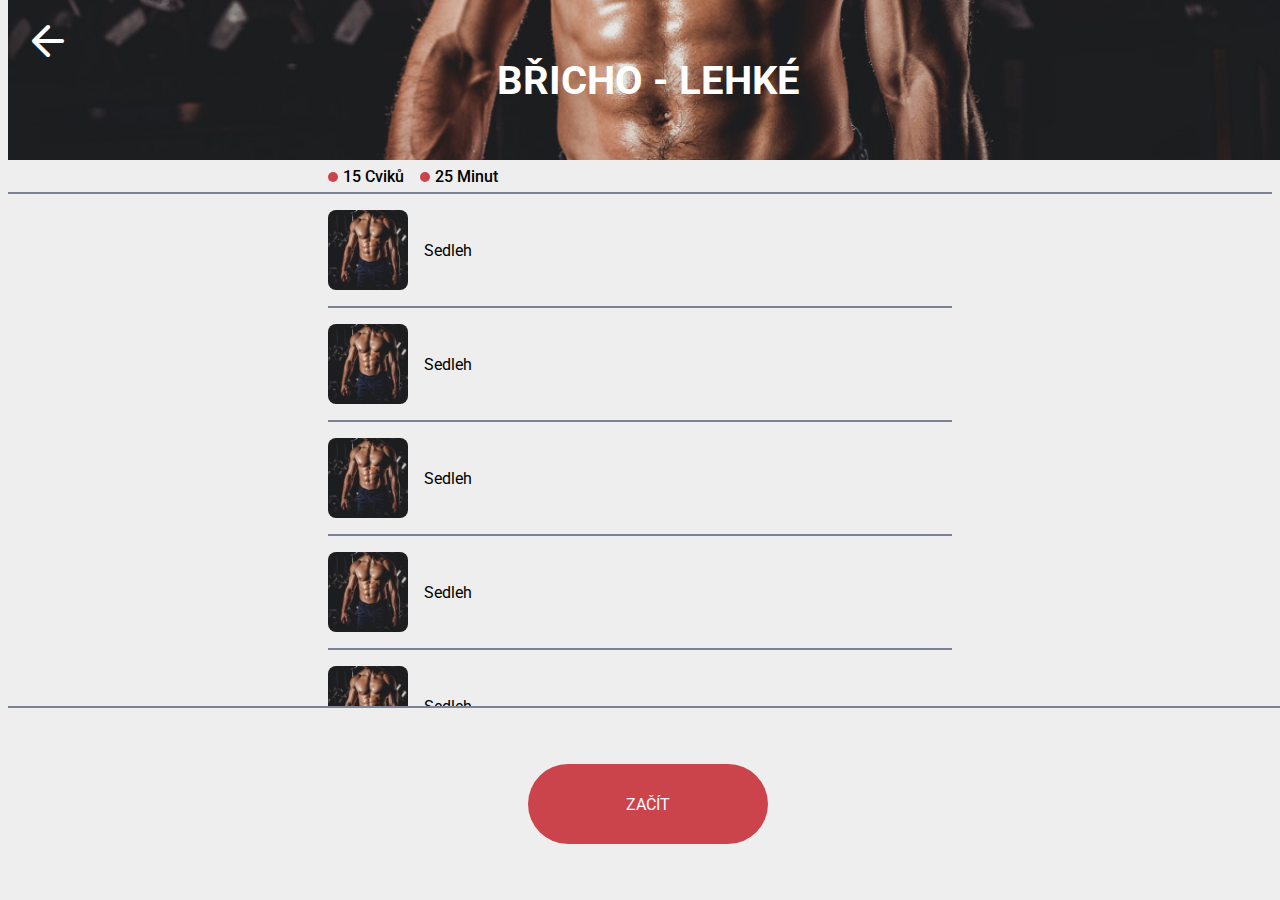
<file: Workout/Bricho_Lehke.html>
<!DOCTYPE html>
<html lang="en">

<head>
    <meta charset="UTF-8">
    <meta name="viewport" content="width=device-width, initial-scale=1.0">
    <link rel="stylesheet" href="https://necolas.github.io/normalize.css/8.0.1/normalize.css">
    <link rel="stylesheet" href="./style/style.css">
    <link rel="stylesheet" href="./style/app.css">
    <link rel="shortcut icon" href="./img/favicon.png" type="image/x-icon">
    <title>Břicho lehké</title>
</head>

<body>
    <div id="uvod">
        <div class="background">
            <a href="./index.html"><span class="icon-arrow-left"></span></a>
            <div>
                <img src="./img/abs.jpg" alt="6 pack">
                <h1>BŘICHO - LEHKÉ</h1>
            </div>
        </div>
        <div id="info">
            <p>15 Cviků</p>
            <p>25 Minut</p>
        </div>
        <ul id="contentSectionID"></ul>
        <ul id="seznam">
            <li>
                <figure>
                    <div><img src="./img/abs.jpg" alt=""></div>
                    <figcaption>Sedleh</figcaption>
                </figure>

            </li>
            <li>
                <figure>
                    <div><img src="./img/abs.jpg" alt=""></div>
                    <figcaption>Sedleh</figcaption>
                </figure>

            </li>
            <li>
                <figure>
                    <div><img src="./img/abs.jpg" alt=""></div>
                    <figcaption>Sedleh</figcaption>
                </figure>

            </li>
            <li>
                <figure>
                    <div><img src="./img/abs.jpg" alt=""></div>
                    <figcaption>Sedleh</figcaption>
                </figure>

            </li>
            <li>
                <figure>
                    <div><img src="./img/abs.jpg" alt=""></div>
                    <figcaption>Sedleh</figcaption>
                </figure>

            </li>
            <li>
                <figure>
                    <div><img src="./img/abs.jpg" alt=""></div>
                    <figcaption>Sedleh</figcaption>
                </figure>

            </li>
            <li>
                <figure>
                    <div><img src="./img/abs.jpg" alt=""></div>
                    <figcaption>Sedleh</figcaption>
                </figure>

            </li>
        </ul>
        <footer>
            <div id="buttonStart" onclick="zacatek()">
                <p>ZAČÍT</p>
            </div>
        </footer>
    </div>
    <div id="pripravit">
        <a href="./index.html"><span class="icon-arrow-left"></span></a>
        <figure>
            <img id="uvodUrl" src="./img/abs.jpg" alt="6 pack">
        </figure>
        <div class="uvod">
            <h2>PŘIPRAVTE SE</h2>
            <h1 id="uvodCvik">Nedefinováno</h1>
        </div>
        <div class="odpocet">
            <p id="cas"></p>
            <div id="loading"></div>
            <div class="loading background"></div>
        </div>
        <div class="skip" style="display: none;">
            <p id="skip" onclick="next()">PŘESKOČIT</p>
        </div>
    </div>
    <div id="cviceni">
        <a href="./index.html">
            <span class="icon-arrow-left"></span>
        </a>
        <figure>
            <img id="predcviceni" src="" alt="">
        </figure>
        <h1 id="cvik">Cvik</h1>
        <div class="data">
            <p id="casCviceni"></p>
            <p id="pocet"></p>
        </div>
        <div id="buttonStart2" onclick="konec()">
            <p id="buttonStart1">HOTOVO</p>
        </div>
    </div>
    <div id="pauza">
        <span class="icon-arrow-left"></span>
        <figure>
            <img id="pauzaUrl" src="./img/abs.jpg" alt="6 pack">
        </figure>
        <div class="stred">
            <h2>Pauza</h2>
            <p id="casOdpocinek">00:10</p>
        </div>
        <div class="dalsiCvik">
            <div>
                <p id="count">Další cvik</p>
                <h1 id="dalsiCvik">Russian Twist</h1>
            </div>
            <p id="dalsiOpakovani">14x</p>
            <p id="dalsiCas"></p>
        </div>
    </div>
    <div id="konec">
        <h1></h1>
    </div>
    <script>
        //Aktuální cviky v pořadí jak jsou za sebou
        var kombinace = ["Sedleh", "Sedleh", "Klik", "Angličák", "Russian Twist", "Klik"];
    </script>
    <script src="./js/app.js"></script>
</body>

</html>
</file>
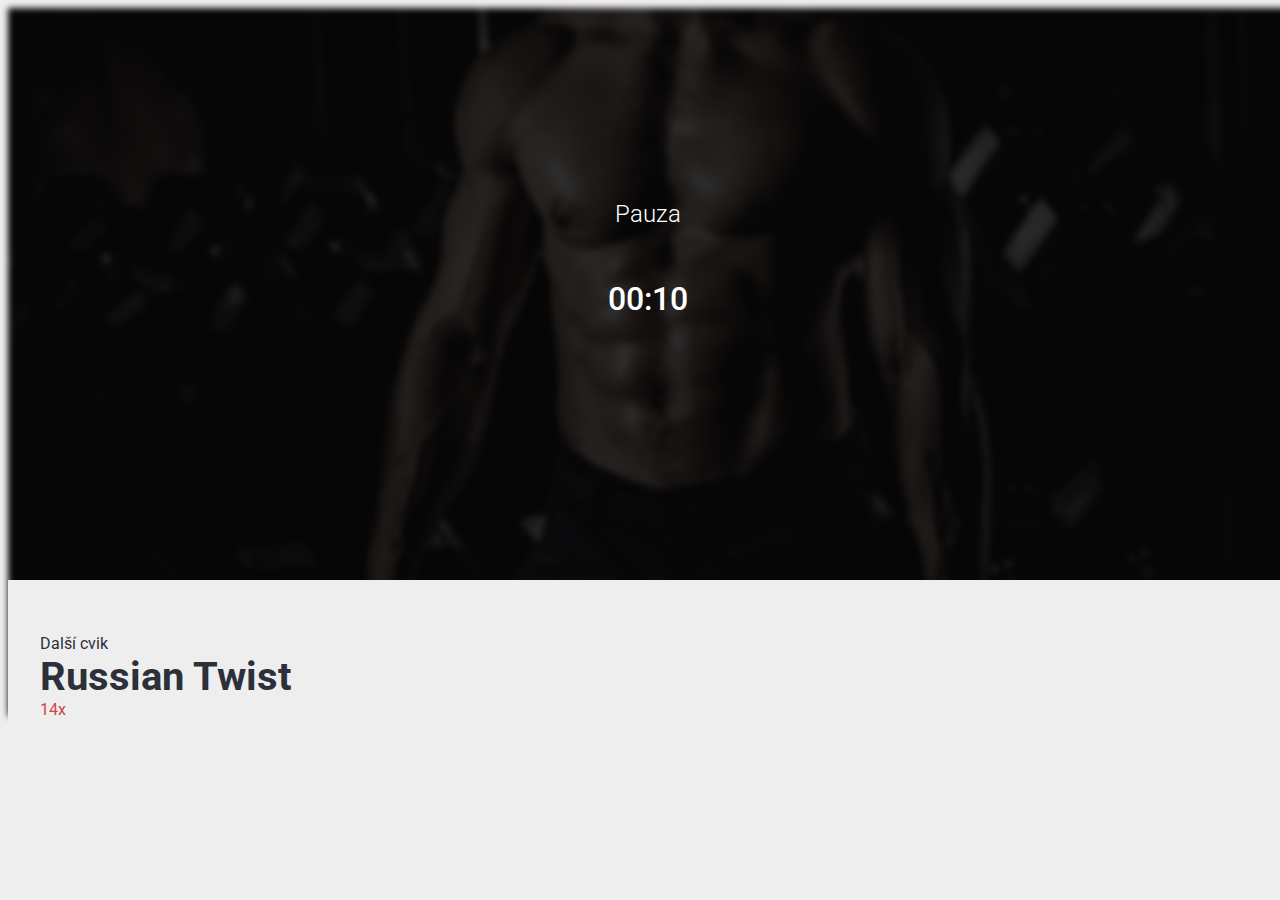
<file: Workout/test.html>
<!DOCTYPE html>
<html lang="en">

<head>
    <meta charset="UTF-8">
    <meta name="viewport" content="width=device-width, initial-scale=1.0">
    <link rel="stylesheet" href="https://necolas.github.io/normalize.css/8.0.1/normalize.css">
    <link rel="stylesheet" href="./style/style.css">
    <link rel="stylesheet" href="./style/app.css">
    <link rel="shortcut icon" href="./img/favicon.png" type="image/x-icon">
    <title>Břicho lehké</title>
</head>

<body>
    <div id="pauza" style="display: unset;">
        <figure>
            <img id="pauzaUrl" src="./img/abs.jpg" alt="6 pack">
        </figure>
        <div class="stred">
            <h2>Pauza</h2>
            <p id="casOdpocinek">00:10</p>
        </div>
        <div class="dalsiCvik">
            <div>
                <p id="count">Další cvik</p>
                <h1 id="dalsiCvik">Russian Twist</h1>
            </div>
            <p id="dalsiOpakovani">14x</p>
            <p id="dalsiCas"></p>
        </div>
    </div>
    <script src="./js/app.js"></script>
</body>

</html>
</file>
<file: Workout/style/style.css>
@font-face {
  font-family: 'icomoon';
  src:  url('../fonts/icomoon.eot?rz84ct');
  src:  url('../fonts/icomoon.eot?rz84ct#iefix') format('embedded-opentype'),
    url('../fonts/icomoon.ttf?rz84ct') format('truetype'),
    url('../fonts/icomoon.woff?rz84ct') format('woff'),
    url('../fonts/icomoon.svg?rz84ct#icomoon') format('svg');
  font-weight: normal;
  font-style: normal;
  font-display: block;
}

[class^="icon-"], [class*=" icon-"] {
  /* use !important to prevent issues with browser extensions that change fonts */
  font-family: 'icomoon' !important;
  speak: never;
  font-style: normal;
  font-weight: normal;
  font-variant: normal;
  text-transform: none;
  line-height: 1;

  /* Better Font Rendering =========== */
  -webkit-font-smoothing: antialiased;
  -moz-osx-font-smoothing: grayscale;
}

.icon-keyboard_arrow_right:before {
  content: "\e902";
}
.icon-menu:before {
  content: "\e900";
}
.icon-arrow-left:before {
  content: "\e903";
}
</file>
<file: Workout/style/app.css>
@import url('https://fonts.googleapis.com/css2?family=Roboto:wght@300;400;500;900&display=swap');

body {
    --seda: #eeeeee;
    --modra: #197bbd5d;
    --bila: #ffffff;
    --černá: #2b303a;
    --červená: #cc444b;
    --šedá: #7b8394;
    font-family: Roboto;
    background-color: var(--seda);
}

.background {
    width: 100%;
    position: absolute;
    overflow: hidden;
    height: 10rem;
    z-index: -1;
    top: 0;
}

.background div {
    height: 10rem;
    display: flex;
    width: auto;
    justify-content: center;
    align-items: center;
}

h2 {
    font-weight: 300;
}

img {
    width: 100%;
    height: auto;
    display: flex;
    justify-content: center;
    align-items: center;
    object-fit: cover;
}

#pripravit figure{
    display: flex;
    align-items: center;
    justify-content: center;
    width: 100%;
    overflow: hidden;
    height: 60vh;
}
#pripravit .uvod {
    top: 0;
    position: absolute;
    text-align: center;
    margin: 0;
    margin-top: 3.75rem;
    width: 100%;
    color: var(--bila);
}

#pripravit #loading {
    width: 0%;
    height: 2rem;
    background-color: var(--červená);
    transition: .5s;
    top: 0;
    position: absolute;
}
.loading.background {
    background-color: var(--šedá);
    width: 100%;
    height: 2rem;
}
#pripravit img {
    min-height: 60vh;
    height: auto;
    width: 100%;
    object-fit: cover;
    filter: blur(3px) grayscale(.6) brightness(.2);
}

#pripravit .odpocet {
    width: 100%;
    overflow: hidden;
    position: absolute;
    top: 60vh;
    font-size: 3rem;
    font-weight: 500;
    color: var(--černá);
}

#pripravit #cas {
    margin-top: calc((100vh - (80vh + 2rem)) / 2);
    margin-bottom: 0;
}

h1 {
    font-size: 2.5rem;
    display: inline;
    margin: 0;
    color: var(--bila);
}

.background h1 {
    position: absolute;
}

#info {
    margin-top: 10rem;
    border-bottom: solid 2px var(--šedá);
    height: 2em;
    display: flex;
    align-items: center;
    font-weight: 500;
}

#info p:first-child {
    margin-left: 3rem;
}

#info p {
    display: inline;
    margin-left: 1rem;
}

#info p::before {
    content: '';
    display: inline-block;
    width: 10px;
    height: 10px;
    -moz-border-radius: 50%;
    -webkit-border-radius: 50%;
    border-radius: 50%;
    background-color: var(--červená);
    margin-right: .3rem;
}

.icon-arrow-left {
    position: absolute;
    color: var(--bila);
    margin: 1rem;
    font-size: 3em;
}

ul {
    list-style-type: none;
    margin: 0 3rem 0 3rem;
    padding: 0;
    max-height: calc(100vh - 10rem - 34px - 8rem);
    overflow: hidden;
    overflow-y: auto;
    -ms-overflow-style: none;
    scrollbar-width: none;
}

ul::-webkit-scrollbar {
    display: none;
}

#skip {
    position: absolute;
    bottom: 2rem;
    color: var(--červená);
    font-weight: 500;
    font-size: 2rem;
}

.skip {
    width: 100%;
    display: flex;
    justify-content: center;
}

#buttonStart {
    background-color: var(--červená);
    display: flex;
    justify-content: center;
    align-items: center;
    width: 10rem;
    height: 3rem;
    border-radius: 5rem;
}

#buttonStart p {
    padding: 0;
    margin: 0;
    color: var(--bila);
}

footer {
    position: fixed;
    bottom: 0;
    width: 100%;
    display: flex;
    justify-content: center;
    align-items: center;
    height: 8rem;
    border-top: 2px solid var(--šedá);
    background-color: var(--seda);
}

li {
    padding: 1rem 0 1rem 0;
    border-bottom: 2px solid var(--šedá);
}

figure {
    display: flex;
    padding: 0;
    margin: 0;
    align-items: center;
}

figure div {
    height: 5rem;
    width: 5rem;
    overflow: hidden;
    display: flex;
    justify-content: center;
    border-radius: .5rem;
}

figure img {
    display: flex;
    width: 150%;
    justify-content: center;
    align-items: center;
}

figcaption {
    margin: 0 0 0 1rem;
}


#pripravit {
    display: none;
}

#cas {
    display: flex;
    justify-content: center;
}

#pauza {
    display: none;
}

#cviceni {
    display: none;
}
#cviceni img {
    display: unset;
    width: auto;
    min-height: 40vh;
    max-height: 60vh;
    margin: 0 1rem 0 1rem;
    width: calc(100% - 2rem);
}

#cviceni figure {
    margin-top: 5rem;
    width: 100%;
    display: block;
    align-items: center;
    overflow: hidden;
}

#cviceni .icon-arrow-left {
    color: var(--černá);
    top: 0;
}

#cviceni h1 {
    display: block;
    text-align: center;
    color: var(--černá);
}

#cviceni .data {
    display: flex;
    justify-content: center;
}

#buttonStart2 {
    text-align: center;
    width: 15rem;
    background-color: var(--červená);
    border-radius: 3rem;
    height: 6rem;
    margin-left: calc((100vw / 2) - 7.5rem);
}

#pocet {
    color: var(--červená);
    font-size: 3rem;
    margin: 0;
}

#pauza h2 {
    font-weight: 300;
    color: var(--bila);
}

.stred p {
    color: var(--bila);
}

#casOdpocinek {
    color: var(--bila);
}
#pauza figure {
    left: 0;
    width: 100vw;
    display: flex;
    align-items: center;
    justify-content: center;
    filter: blur(3px) grayscale(.6) brightness(.2);
    height: calc(100vh - 12rem);
    background-color: var(--černá);
}

#pauza #casOdpocinek {
    font-size: 2rem;
    font-weight: 500;
}

.stred {
    position: absolute;
    top: 20vh;
    display: flex;
    align-items: center;
    justify-content: center;
    width: 100%;
    flex-direction: column;
}

#pauza img {
    height: calc(100vh - 12rem);
    object-fit: cover;
}

#pauza .dalsiCvik {
    color: var(--černá);
    position: absolute;
    top: 0;
    margin-top: calc(100vh - 20rem);
    width: 100%;
    height: 12rem;
    background-color: var(--seda);
    padding-left: 2rem;
}

.dalsiCvik p {
    margin: 0;
}

.dalsiCvik{
    display: flex;
    justify-content: center;
    flex-direction: column;
}

#pauza h1 {
    color: var(--černá);
}

#casCviceni {
   color: var(--červená);
    font-size: 3rem;
    margin: 1rem 0 0 0;
    font-weight: 500;
}

#dalsiOpakovani {
    color: var(--červená);
}

#buttonStart2 p {
    line-height: 6rem;
    font-weight: 500;
    font-size: 2.5rem;
    color: var(--bila);
}

@media only screen and (min-width: 640px) {
    ul {
        margin: 0 5rem 0 5rem;
    }

    #info p:first-child {
        margin-left: 5rem;
    }
}

@media only screen and (min-width: 920px) {
    ul {
        margin: 0 8rem 0 8rem;
    }

    #info p:first-child {
        margin-left: 8rem;
    }
}

@media only screen and (min-width: 1200px) {
    #buttonStart {
        height: 5rem;
        width: 15rem;
    }

    footer {
        height: 12rem;
    }

    ul {
        max-height: calc(100vh - 10rem - 34px - 12rem);
        margin: 0 20rem 0 20rem;
    }
    #info p:first-child {
        margin-left: 20rem;
    }
}
</file>
